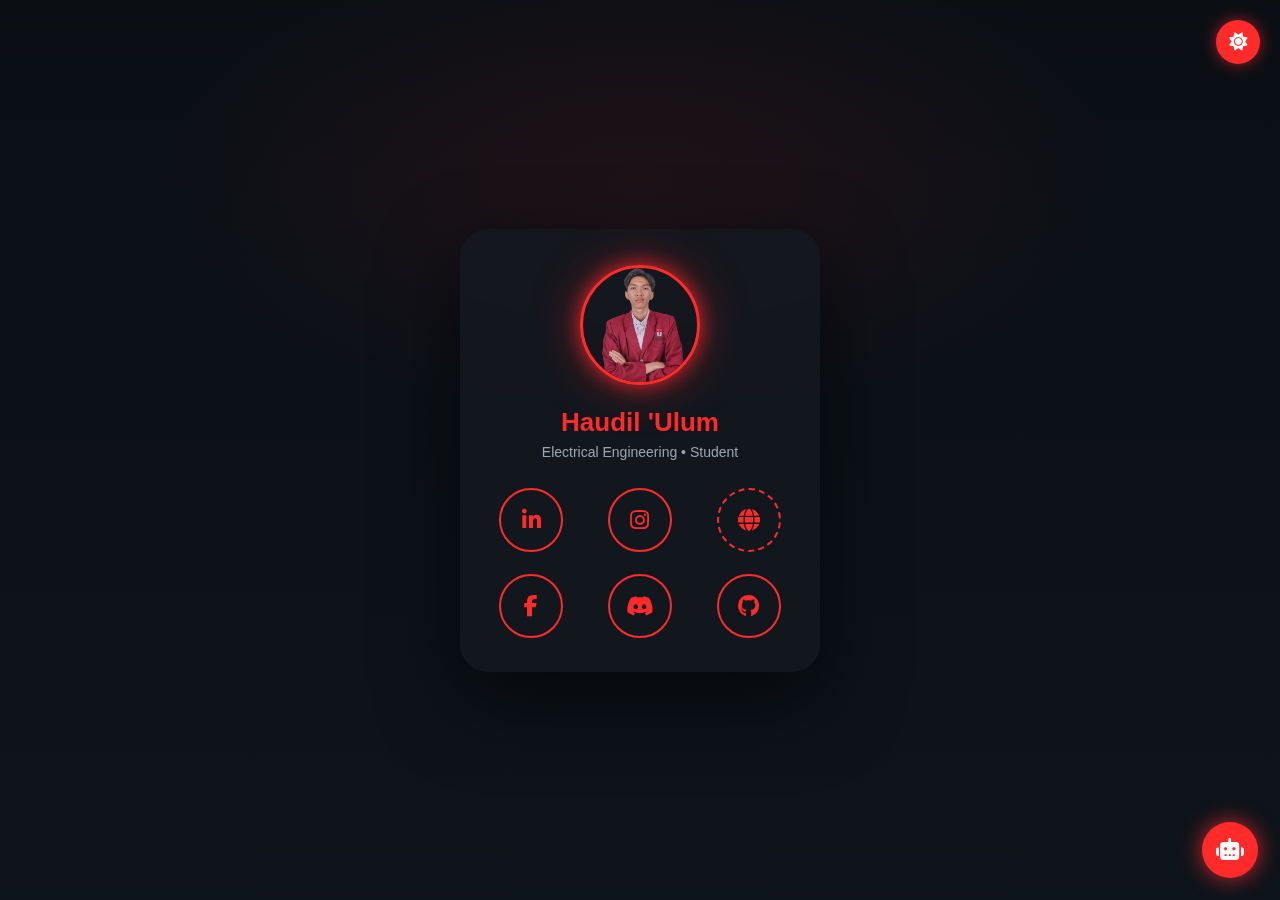
<file: public/index.html>
<!DOCTYPE html>
<html lang="id">
<head>
  <meta charset="UTF-8" />
  <title>Social Media Hub</title>
  <meta name="viewport" content="width=device-width, initial-scale=1.0"/>
  <link rel="stylesheet"
    href="https://cdnjs.cloudflare.com/ajax/libs/font-awesome/6.5.1/css/all.min.css">
  <link rel="stylesheet" href="style.css">
</head>
<body>

<!-- THEME TOGGLE -->
<button id="themeToggle" class="theme-toggle">
  <i class="fas fa-sun"></i>
</button>

<!-- BACKGROUND -->
<div class="bg"></div>

<!-- HUB CARD -->
<main class="hub-card">
  <img src="home.png" alt="Avatar" class="avatar">

  <h1>Haudil 'Ulum</h1>
  <p class="bio">Electrical Engineering • Student</p>

  <div class="socials">
    <a href="https://linkedin.com/in/haudilulum" target="_blank" class="icon"><i class="fab fa-linkedin-in"></i></a>
    <a href="https://instagram.com/hdlulm" target="_blank" class="icon"><i class="fab fa-instagram"></i></a>
    <a href="https://haudilulum.my.id" target="_blank" class="icon dashed"><i class="fas fa-globe"></i></a>
    <a href="https://facebook.com/hdlulm" target="_blank" class="icon"><i class="fab fa-facebook-f"></i></a>
    <a href="https://discord.gg/hdlulm" target="_blank" class="icon"><i class="fab fa-discord"></i></a>
    <a href="https://github.com/haudilulum" target="_blank" class="icon"><i class="fab fa-github"></i></a>
  </div>
</main>

<!-- AI FLOATING -->
<button id="openChat" class="ai-btn"><i class="fas fa-robot"></i></button>

<div id="chat" class="ai-chat">
  <div class="ai-header">
    <span>AI Assistant</span>
    <button id="closeChat">✕</button>
  </div>

  <div id="messages" class="ai-messages">
    <div class="ai-msg bot">Halo 👋 Ada yang bisa saya bantu?</div>
  </div>

  <div class="ai-input">
    <input id="input" type="text" placeholder="Tulis pesan..." autocomplete="off">
    <button id="send"><i class="fas fa-paper-plane"></i></button>
  </div>
</div>

<script src="script.js"></script>
</body>
</html>
</file>
<file: public/style.css>
/* ================== VARIABLES ================== */
:root{
  --bg-main:#0b0f14;
  --bg-card:rgba(20,25,30,.85);
  --text-main:#e5e7eb;
  --text-muted:#9aa4b2;
  --red:#ff2b2b;
  --input-bg:#ffffff;
  --input-text:#000000;
}
[data-theme="light"]{
  --bg-main:#f4f6f9;
  --bg-card:#ffffff;
  --text-main:#0b0f14;
  --text-muted:#5b6573;
  --red:#e60000;
  --input-bg:#ffffff;
  --input-text:#000000;
}

/* ================== RESET ================== */
*{box-sizing:border-box}
body{
  margin:0;
  font-family:"Segoe UI",Arial,sans-serif;
  color:var(--text-main);
  min-height:100vh;
  display:flex;
  justify-content:center;
  align-items:center;
  background:var(--bg-main);
}

/* ================== BACKGROUND ================== */
.bg{
  position:fixed; inset:0;
  background:
    radial-gradient(800px 400px at 50% 20%, rgba(255,43,43,.08), transparent 60%),
    linear-gradient(180deg, var(--bg-main), #0e141b);
  z-index:-1;
}

/* ================== THEME TOGGLE ================== */
.theme-toggle{
  position:fixed; top:20px; right:20px;
  width:44px; height:44px; border-radius:50%;
  border:none; cursor:pointer;
  background:var(--red); color:#fff;
  font-size:18px; z-index:10000;
  box-shadow:0 0 15px rgba(255,43,43,.6);
}

/* ================== HUB CARD ================== */
.hub-card{
  width:360px;
  background:var(--bg-card);
  backdrop-filter:blur(12px);
  border-radius:28px;
  padding:36px 28px 34px;
  text-align:center;
  box-shadow:0 30px 80px rgba(0,0,0,.6);
}

/* AVATAR */
.avatar{
  width:120px; height:120px; border-radius:50%;
  border:3px solid var(--red);
  box-shadow:0 0 20px rgba(255,43,43,.8),
             0 0 50px rgba(255,43,43,.35);
}

/* NAME & BIO */
.hub-card h1{
  margin:18px 0 6px;
  color:var(--red);
  font-size:26px;
}
.bio{ margin:0; color:var(--text-muted); font-size:14px; }

/* SOCIAL GRID */
.socials{
  margin-top:28px;
  display:grid;
  grid-template-columns:repeat(3,1fr);
  gap:22px;
  justify-items:center;
}
.icon{
  width:64px; height:64px; border-radius:50%;
  border:2px solid var(--red);
  color:var(--red);
  display:flex; align-items:center; justify-content:center;
  font-size:22px; text-decoration:none;
  transition:.25s ease;
}
.icon:hover{
  background:var(--red);
  color:#0b0f14;
  box-shadow:0 0 22px rgba(255,43,43,.8);
  transform:translateY(-2px);
}
.icon.dashed{ border-style:dashed }

/* ================== AI FLOAT ================== */
.ai-btn{
  position:fixed; right:22px; bottom:22px;
  width:56px; height:56px; border-radius:50%;
  border:none; background:var(--red); color:#fff;
  font-size:22px; cursor:pointer;
  box-shadow:0 0 22px rgba(255,43,43,.8);
  z-index:9998;
}
.ai-chat{
  position:fixed; right:22px; bottom:90px;
  width:320px; height:420px;
  background:var(--bg-card);
  border-radius:16px;
  display:none; flex-direction:column;
  z-index:9999;
  box-shadow:0 25px 60px rgba(0,0,0,.7);
}
.ai-header{
  background:var(--red); color:#fff;
  padding:12px 14px;
  display:flex; justify-content:space-between; align-items:center;
}
.ai-header button{background:none;border:none;color:#fff;cursor:pointer}
.ai-messages{flex:1;padding:12px;overflow-y:auto;font-size:14px}
.ai-msg{max-width:85%;margin-bottom:10px;padding:10px 12px;border-radius:12px}
.ai-msg.bot{background:rgba(255,43,43,.15);color:var(--red)}
.ai-msg.user{background:var(--red);color:#0b0f14;margin-left:auto}

/* INPUT – PASTI BISA NGETIK */
.ai-input{display:flex;border-top:1px solid #2a2f36}
.ai-input input{
  flex:1;padding:10px;border:none;outline:none;
  background:var(--input-bg);color:var(--input-text);
  pointer-events:auto;user-select:text;
}
.ai-input button{
  padding:0 14px;border:none;background:var(--red);color:#fff;cursor:pointer;
}
</file>
